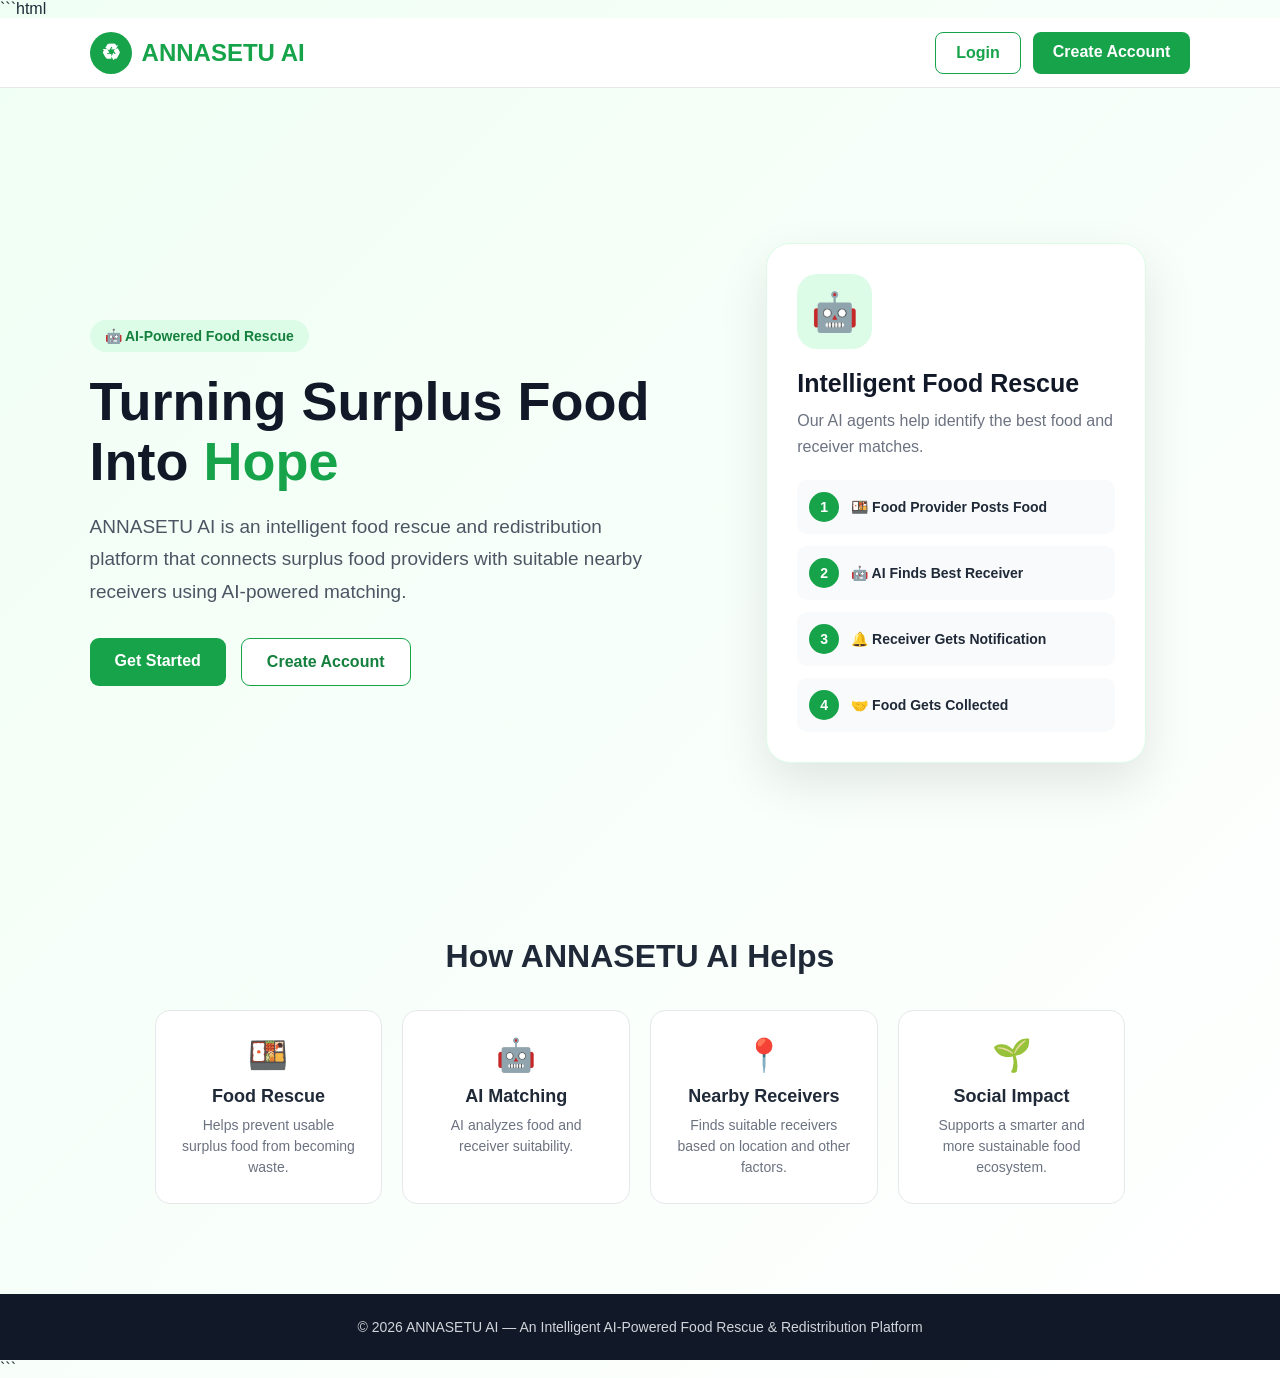
<file: templates/index.html>
```html
<!DOCTYPE html>
<html lang="en">
<head>
    <meta charset="UTF-8">
    <meta name="viewport" content="width=device-width, initial-scale=1.0">

    <title>ANNASETU AI | Food Rescue Platform</title>

    <style>
        * {
            margin: 0;
            padding: 0;
            box-sizing: border-box;
        }

        body {
            font-family: Arial, Helvetica, sans-serif;
            background: linear-gradient(135deg, #f0fff4, #ffffff);
            color: #1f2937;
            min-height: 100vh;
        }

        /* NAVBAR */
        nav {
            height: 70px;
            display: flex;
            align-items: center;
            justify-content: space-between;
            padding: 0 7%;
            background: white;
            border-bottom: 1px solid #e5e7eb;
        }

        .logo {
            display: flex;
            align-items: center;
            gap: 10px;
            font-size: 24px;
            font-weight: bold;
            color: #16a34a;
        }

        .logo-icon {
            width: 42px;
            height: 42px;
            border-radius: 50%;
            background: #16a34a;
            color: white;
            display: flex;
            align-items: center;
            justify-content: center;
            font-size: 22px;
        }

        .nav-buttons {
            display: flex;
            gap: 12px;
        }

        .btn {
            text-decoration: none;
            padding: 11px 20px;
            border-radius: 8px;
            font-weight: 600;
            transition: 0.2s;
        }

        .login-btn {
            color: #16a34a;
            border: 1px solid #16a34a;
            background: white;
        }

        .login-btn:hover {
            background: #f0fdf4;
        }

        .register-btn {
            background: #16a34a;
            color: white;
        }

        .register-btn:hover {
            background: #15803d;
        }

        /* HERO */
        .hero {
            min-height: calc(100vh - 70px);
            display: flex;
            align-items: center;
            justify-content: center;
            padding: 60px 7%;
        }

        .hero-container {
            max-width: 1150px;
            width: 100%;
            display: grid;
            grid-template-columns: 1.1fr 0.9fr;
            gap: 60px;
            align-items: center;
        }

        .tag {
            display: inline-block;
            background: #dcfce7;
            color: #15803d;
            padding: 8px 15px;
            border-radius: 30px;
            font-size: 14px;
            font-weight: bold;
            margin-bottom: 20px;
        }

        h1 {
            font-size: 54px;
            line-height: 1.1;
            margin-bottom: 20px;
            color: #111827;
        }

        h1 span {
            color: #16a34a;
        }

        .description {
            font-size: 19px;
            line-height: 1.7;
            color: #4b5563;
            margin-bottom: 30px;
            max-width: 650px;
        }

        .hero-buttons {
            display: flex;
            gap: 15px;
            flex-wrap: wrap;
        }

        .primary-btn {
            background: #16a34a;
            color: white;
            padding: 14px 25px;
            border-radius: 9px;
            text-decoration: none;
            font-weight: bold;
            font-size: 16px;
        }

        .primary-btn:hover {
            background: #15803d;
        }

        .secondary-btn {
            background: white;
            color: #15803d;
            border: 1px solid #16a34a;
            padding: 14px 25px;
            border-radius: 9px;
            text-decoration: none;
            font-weight: bold;
            font-size: 16px;
        }

        .secondary-btn:hover {
            background: #f0fdf4;
        }

        /* VISUAL CARD */
        .visual {
            display: flex;
            justify-content: center;
        }

        .ai-card {
            width: 380px;
            background: white;
            border-radius: 24px;
            padding: 30px;
            box-shadow: 0 20px 50px rgba(0, 0, 0, 0.10);
            border: 1px solid #dcfce7;
        }

        .ai-icon {
            width: 75px;
            height: 75px;
            border-radius: 20px;
            background: #dcfce7;
            display: flex;
            align-items: center;
            justify-content: center;
            font-size: 38px;
            margin-bottom: 20px;
        }

        .ai-card h2 {
            font-size: 25px;
            margin-bottom: 10px;
            color: #111827;
        }

        .ai-card p {
            color: #6b7280;
            line-height: 1.6;
            margin-bottom: 20px;
        }

        .flow {
            display: flex;
            flex-direction: column;
            gap: 12px;
        }

        .flow-item {
            display: flex;
            align-items: center;
            gap: 12px;
            background: #f9fafb;
            padding: 12px;
            border-radius: 10px;
            font-size: 14px;
            font-weight: 600;
        }

        .flow-number {
            width: 30px;
            height: 30px;
            border-radius: 50%;
            background: #16a34a;
            color: white;
            display: flex;
            align-items: center;
            justify-content: center;
        }

        /* FEATURES */
        .features {
            max-width: 1150px;
            margin: 0 auto;
            padding: 20px 7% 70px;
        }

        .features h2 {
            text-align: center;
            font-size: 32px;
            margin-bottom: 35px;
        }

        .feature-grid {
            display: grid;
            grid-template-columns: repeat(4, 1fr);
            gap: 20px;
        }

        .feature {
            background: white;
            border: 1px solid #e5e7eb;
            border-radius: 15px;
            padding: 25px;
            text-align: center;
        }

        .feature-icon {
            font-size: 32px;
            margin-bottom: 12px;
        }

        .feature h3 {
            margin-bottom: 8px;
            font-size: 18px;
        }

        .feature p {
            color: #6b7280;
            font-size: 14px;
            line-height: 1.5;
        }

        /* FOOTER */
        footer {
            background: #111827;
            color: white;
            text-align: center;
            padding: 25px;
            margin-top: 20px;
        }

        footer p {
            color: #d1d5db;
            font-size: 14px;
        }

        /* MOBILE */
        @media (max-width: 900px) {

            .hero-container {
                grid-template-columns: 1fr;
                text-align: center;
            }

            .description {
                margin-left: auto;
                margin-right: auto;
            }

            .hero-buttons {
                justify-content: center;
            }

            .visual {
                margin-top: 20px;
            }

            .feature-grid {
                grid-template-columns: repeat(2, 1fr);
            }

            h1 {
                font-size: 42px;
            }
        }

        @media (max-width: 600px) {

            nav {
                padding: 0 5%;
            }

            .logo {
                font-size: 19px;
            }

            .nav-buttons {
                gap: 5px;
            }

            .btn {
                padding: 8px 12px;
                font-size: 13px;
            }

            .hero {
                padding: 40px 5%;
            }

            h1 {
                font-size: 36px;
            }

            .description {
                font-size: 16px;
            }

            .ai-card {
                width: 100%;
            }

            .feature-grid {
                grid-template-columns: 1fr;
            }
        }
    </style>
</head>

<body>

    <!-- NAVIGATION -->
    <nav>

        <div class="logo">
            <div class="logo-icon">♻</div>
            ANNASETU AI
        </div>

        <div class="nav-buttons">
            <a href="/login" class="btn login-btn">Login</a>
            <a href="/register" class="btn register-btn">Create Account</a>
        </div>

    </nav>


    <!-- HERO SECTION -->
    <section class="hero">

        <div class="hero-container">

            <div>

                <div class="tag">
                    🤖 AI-Powered Food Rescue
                </div>

                <h1>
                    Turning Surplus Food Into
                    <span>Hope</span>
                </h1>

                <p class="description">
                    ANNASETU AI is an intelligent food rescue and
                    redistribution platform that connects surplus food
                    providers with suitable nearby receivers using
                    AI-powered matching.
                </p>

                <div class="hero-buttons">

                    <a href="/login" class="primary-btn">
                        Get Started
                    </a>

                    <a href="/register" class="secondary-btn">
                        Create Account
                    </a>

                </div>

            </div>


            <!-- AI FLOW CARD -->
            <div class="visual">

                <div class="ai-card">

                    <div class="ai-icon">
                        🤖
                    </div>

                    <h2>
                        Intelligent Food Rescue
                    </h2>

                    <p>
                        Our AI agents help identify the best
                        food and receiver matches.
                    </p>

                    <div class="flow">

                        <div class="flow-item">
                            <div class="flow-number">1</div>
                            🍱 Food Provider Posts Food
                        </div>

                        <div class="flow-item">
                            <div class="flow-number">2</div>
                            🤖 AI Finds Best Receiver
                        </div>

                        <div class="flow-item">
                            <div class="flow-number">3</div>
                            🔔 Receiver Gets Notification
                        </div>

                        <div class="flow-item">
                            <div class="flow-number">4</div>
                            🤝 Food Gets Collected
                        </div>

                    </div>

                </div>

            </div>

        </div>

    </section>


    <!-- FEATURES -->
    <section class="features">

        <h2>
            How ANNASETU AI Helps
        </h2>

        <div class="feature-grid">

            <div class="feature">

                <div class="feature-icon">
                    🍱
                </div>

                <h3>
                    Food Rescue
                </h3>

                <p>
                    Helps prevent usable surplus food
                    from becoming waste.
                </p>

            </div>


            <div class="feature">

                <div class="feature-icon">
                    🤖
                </div>

                <h3>
                    AI Matching
                </h3>

                <p>
                    AI analyzes food and receiver
                    suitability.
                </p>

            </div>


            <div class="feature">

                <div class="feature-icon">
                    📍
                </div>

                <h3>
                    Nearby Receivers
                </h3>

                <p>
                    Finds suitable receivers based
                    on location and other factors.
                </p>

            </div>


            <div class="feature">

                <div class="feature-icon">
                    🌱
                </div>

                <h3>
                    Social Impact
                </h3>

                <p>
                    Supports a smarter and more
                    sustainable food ecosystem.
                </p>

            </div>

        </div>

    </section>


    <!-- FOOTER -->
    <footer>

        <p>
            © 2026 ANNASETU AI — An Intelligent AI-Powered
            Food Rescue & Redistribution Platform
        </p>

    </footer>


</body>
</html>
```
</file>
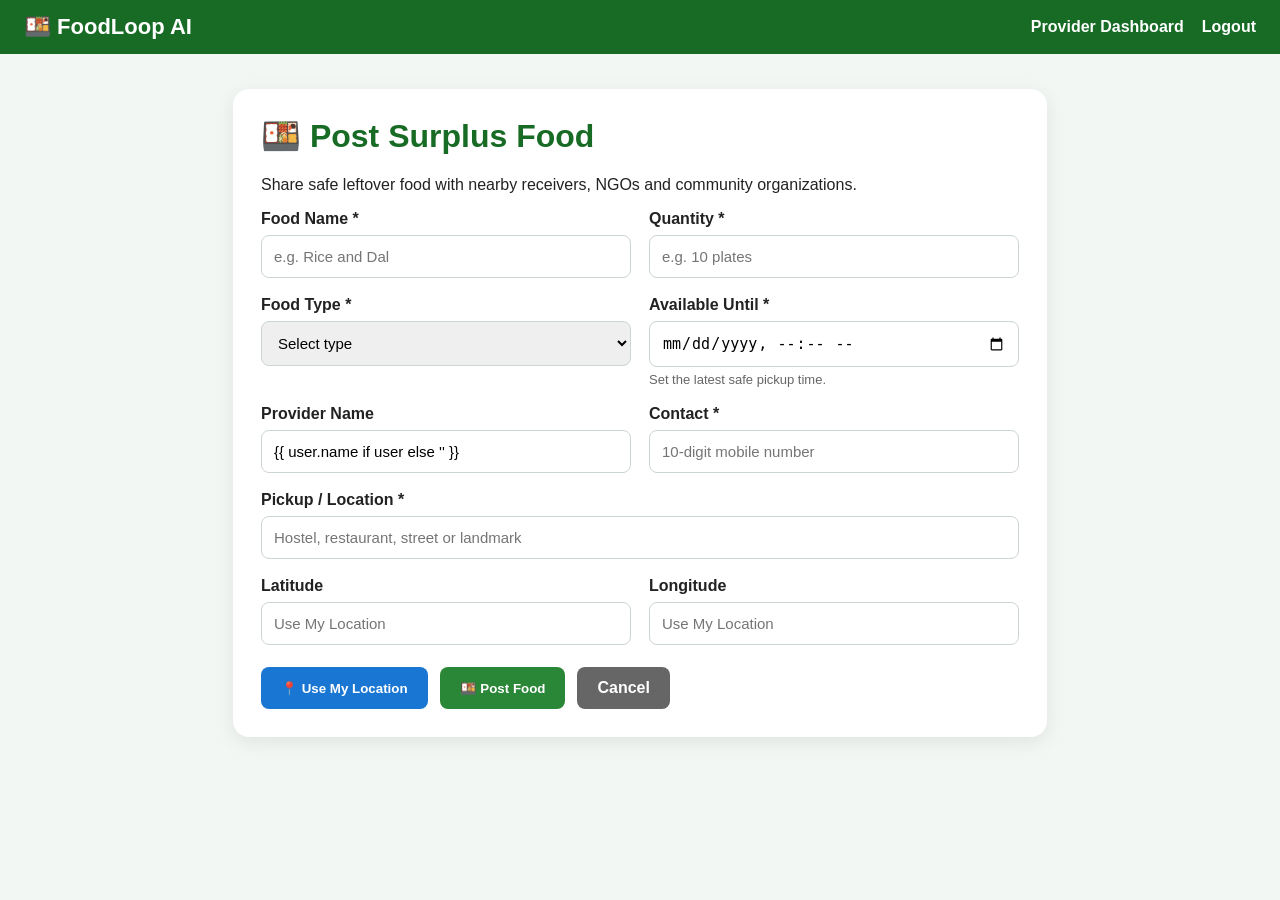
<file: templates/add_food.html>
<!DOCTYPE html>
<html lang="en">
<head>
<meta charset="UTF-8">
<meta name="viewport" content="width=device-width, initial-scale=1.0">
<title>FoodLoop AI - Post Food</title>
<style>
*{box-sizing:border-box}body{margin:0;font-family:Arial,Helvetica,sans-serif;background:#f3f7f4;color:#222}.nav{background:#176b24;color:#fff;padding:14px 24px;display:flex;justify-content:space-between;align-items:center}.brand{font-size:22px;font-weight:700}.nav a{color:#fff;text-decoration:none;font-weight:700;margin-left:18px}.wrap{max-width:850px;margin:35px auto;padding:0 18px}.card{background:#fff;border-radius:16px;padding:28px;box-shadow:0 5px 20px rgba(0,0,0,.08)}h1{color:#176b24;margin-top:0}.grid{display:grid;grid-template-columns:1fr 1fr;gap:18px}.field{display:flex;flex-direction:column}.field.full{grid-column:1/-1}label{font-weight:700;margin-bottom:7px}input,select,textarea{padding:12px;border:1px solid #ccd5cf;border-radius:8px;font-size:15px}textarea{min-height:85px;resize:vertical}.actions{margin-top:22px;display:flex;gap:12px;flex-wrap:wrap}.btn{border:0;border-radius:8px;padding:12px 20px;background:#2b8738;color:#fff;font-weight:700;cursor:pointer}.btn.secondary{background:#1976d2}.msg{margin-top:18px;padding:12px;border-radius:8px;display:none}.ok{background:#e7f6e9;color:#176b24}.err{background:#fdeaea;color:#b71c1c}.hint{color:#666;font-size:13px;margin-top:5px}@media(max-width:700px){.grid{grid-template-columns:1fr}.field.full{grid-column:auto}}
</style>
</head>
<body>
<div class="nav"><div class="brand">🍱 FoodLoop AI</div><div><a href="/provider-dashboard">Provider Dashboard</a><a href="/logout">Logout</a></div></div>
<div class="wrap"><div class="card">
<h1>🍱 Post Surplus Food</h1>
<p>Share safe leftover food with nearby receivers, NGOs and community organizations.</p>
<form id="foodForm">
<div class="grid">
<div class="field"><label>Food Name *</label><input name="food_name" required maxlength="100" placeholder="e.g. Rice and Dal"></div>
<div class="field"><label>Quantity *</label><input name="quantity" required maxlength="50" placeholder="e.g. 10 plates"></div>
<div class="field"><label>Food Type *</label><select name="food_type" required><option value="">Select type</option><option>Vegetarian</option><option>Non-Vegetarian</option></select></div>
<div class="field"><label>Available Until *</label><input type="datetime-local" name="available_until" required><div class="hint">Set the latest safe pickup time.</div></div>
<div class="field"><label>Provider Name</label><input name="provider_name" value="{{ user.name if user else '' }}" maxlength="100"></div>
<div class="field"><label>Contact *</label><input name="contact" required placeholder="10-digit mobile number"></div>
<div class="field full"><label>Pickup / Location *</label><input name="location" required maxlength="250" placeholder="Hostel, restaurant, street or landmark"></div>
<div class="field"><label>Latitude</label><input id="latitude" name="latitude" placeholder="Use My Location"></div>
<div class="field"><label>Longitude</label><input id="longitude" name="longitude" placeholder="Use My Location"></div>
</div>
<div class="actions"><button class="btn secondary" type="button" onclick="useLocation()">📍 Use My Location</button><button class="btn" type="submit">🍱 Post Food</button><a class="btn" style="background:#666;text-decoration:none" href="/provider-dashboard">Cancel</a></div>
</form><div id="msg" class="msg"></div>
</div></div>
<script>
const msg=document.getElementById('msg');
function show(text,ok){msg.textContent=text;msg.className='msg '+(ok?'ok':'err');msg.style.display='block';}
function useLocation(){if(!navigator.geolocation){show('Geolocation is not supported by this browser.',false);return}navigator.geolocation.getCurrentPosition(p=>{document.getElementById('latitude').value=p.coords.latitude.toFixed(7);document.getElementById('longitude').value=p.coords.longitude.toFixed(7);show('Location captured successfully.',true)},()=>show('Unable to get your location. Please allow location access.',false));}
document.getElementById('foodForm').addEventListener('submit',async e=>{e.preventDefault();msg.style.display='none';const data=Object.fromEntries(new FormData(e.target).entries());try{const r=await fetch('/post-food',{method:'POST',headers:{'Content-Type':'application/json'},body:JSON.stringify(data)});const j=await r.json().catch(()=>({success:false,message:'Server returned an invalid response.'}));if(r.ok&&j.success){show(j.message||'Food posted successfully.',true);setTimeout(()=>location.href='/provider-dashboard',900)}else show(j.message||'Unable to post food.',false)}catch(err){show('Network/server error. Please try again.',false)}});
</script>
</body></html>
</file>
